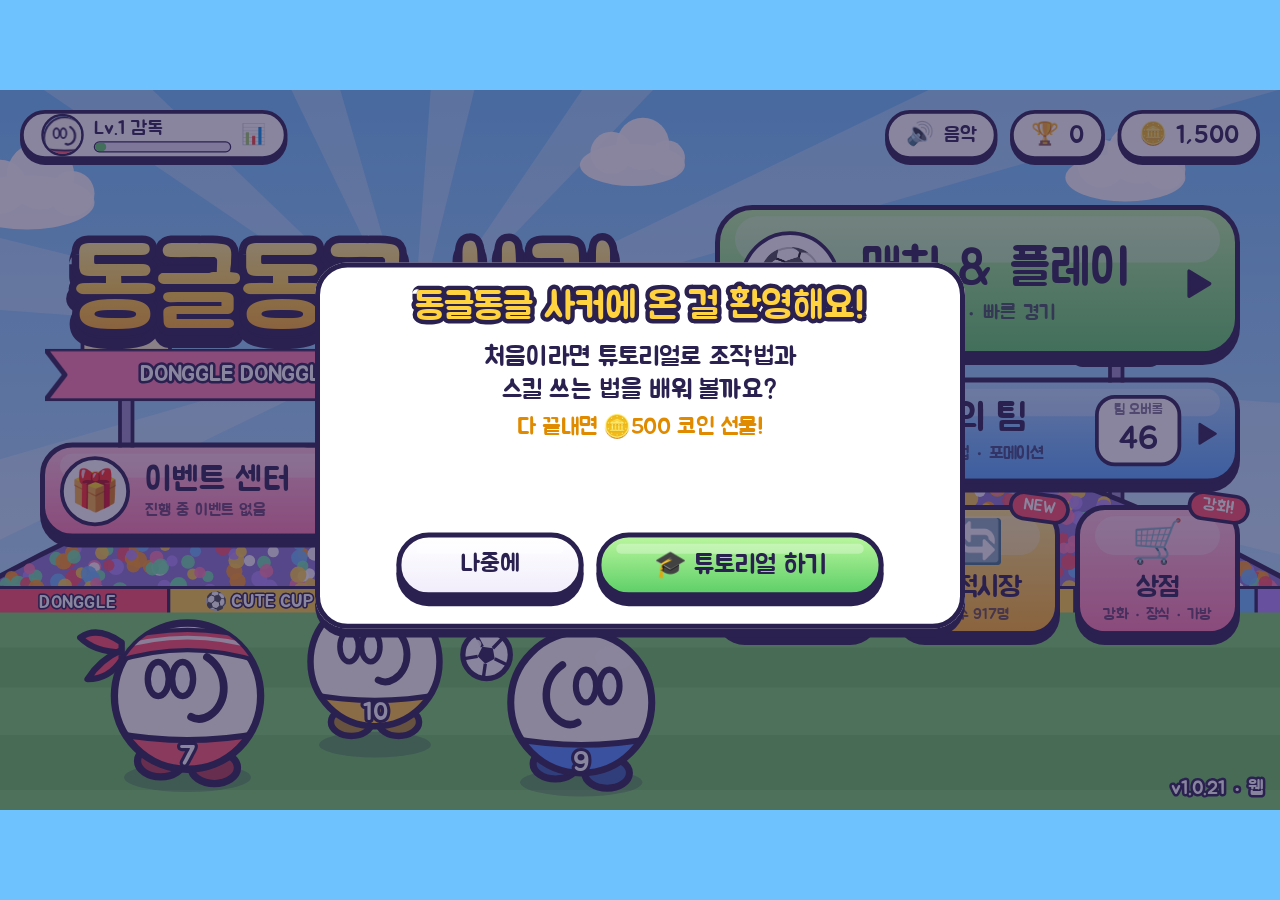
<file: index.html>
<!doctype html>
<html lang="ko">
<head>
  <meta charset="utf-8">
  <meta name="viewport" content="width=device-width, initial-scale=1, maximum-scale=1, user-scalable=no, viewport-fit=cover">
  <title>동글동글 사커</title>
  <meta name="description" content="귀여운 동글이들의 아이템 축구 게임">
  <meta name="theme-color" content="#6ec3ff">
  <meta name="mobile-web-app-capable" content="yes">
  <meta name="apple-mobile-web-app-capable" content="yes">
  <meta name="apple-mobile-web-app-status-bar-style" content="black-translucent">
  <meta name="apple-mobile-web-app-title" content="동글동글 사커">
  <link rel="manifest" href="manifest.webmanifest">
  <link rel="icon" type="image/png" href="assets/icon-192.png">
  <link rel="apple-touch-icon" href="assets/apple-touch-icon.png">
  <link rel="preload" href="assets/jua.ttf" as="font" type="font/ttf" crossorigin>
  <link rel="stylesheet" href="css/style.css">
</head>
<body>
  <div id="stage"></div>
  <div id="rotate-hint"><div style="font-size:64px">📱↻</div><div>휴대폰을 가로로 돌려 주세요!</div></div>
  <script type="module" src="js/app.js"></script>
</body>
</html>
</file>
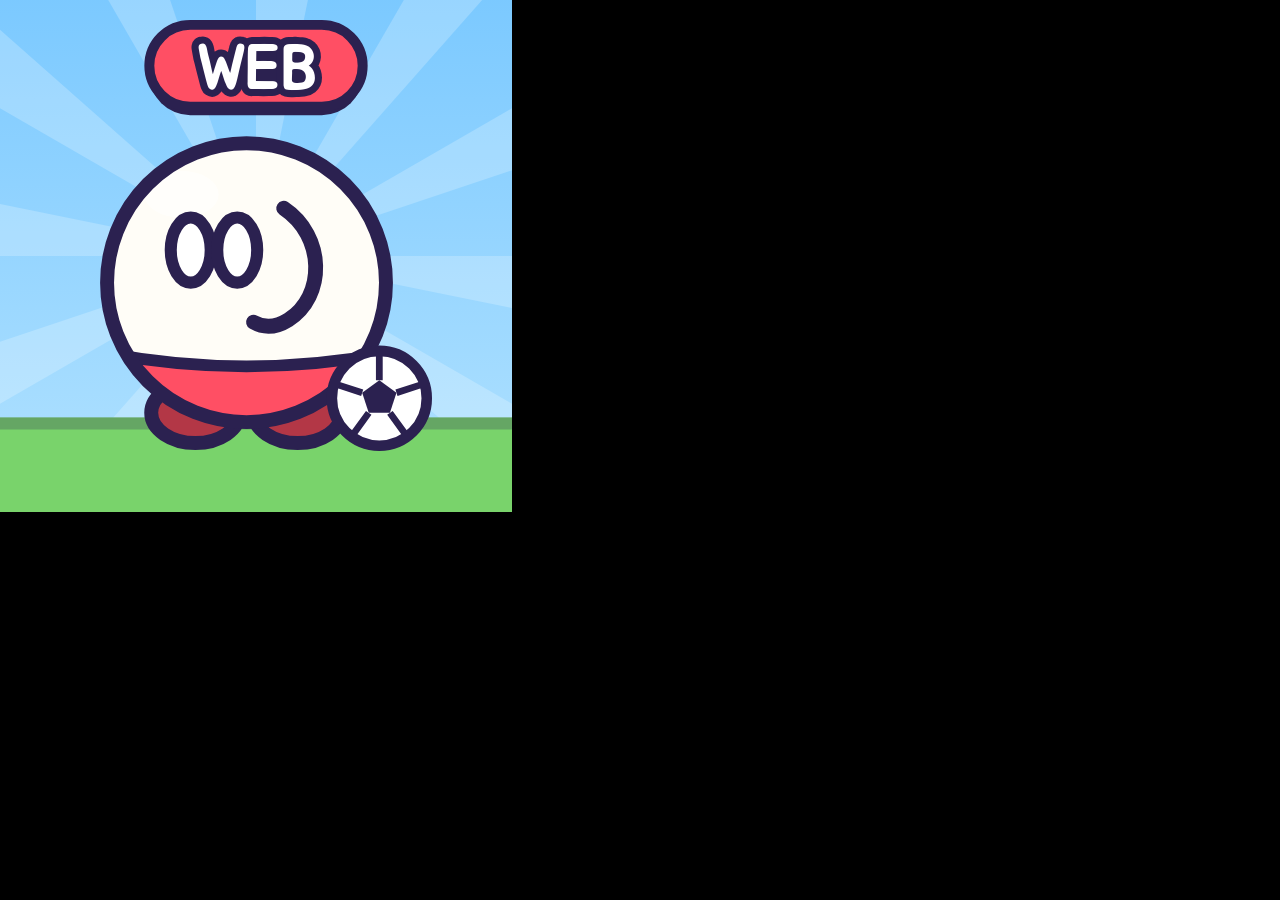
<file: tools/icon.html>
<!doctype html>
<html><head><meta charset="utf-8"><style>html,body{margin:0;background:#000}canvas{display:block}</style></head>
<body><canvas id="c"></canvas>
<script type="module">
// 앱 아이콘 B안 (안드로이드 앱 아이콘과 같은 그림) + 위쪽 "WEB" 표시
//   ?s=크기  &mode=crop  : 안드로이드 런처에 실제로 보이는 가운데 부분만 (아이폰·일반 아이콘)
//            &mode=full  : 108 전체 (안드로이드 maskable 아이콘 — 런처가 앱과 똑같이 가운데를 잘라 보여 줌)
//            &web=0      : WEB 표시 없이
import { drawMongi, drawBall } from '../js/game/draw.js';
const q = new URLSearchParams(location.search);
const S = +(q.get('s') || 512);
const full = q.get('mode') === 'full';
const web = q.get('web') !== '0';
await new FontFace('Jua', 'url(../assets/jua.ttf)').load().then((f) => document.fonts.add(f));
const c = document.getElementById('c'); c.width = S; c.height = S;
const ctx = c.getContext('2d');
// 안드로이드 적응형 아이콘: 108 중 가운데 72 가 보인다
const view = full ? [0, 108] : [18, 72];
ctx.scale(S / view[1], S / view[1]);
ctx.translate(-view[0], -view[0]);
const g = ctx.createLinearGradient(0, 0, 0, 108); g.addColorStop(0, '#6ec3ff'); g.addColorStop(1, '#bfe8ff');
ctx.fillStyle = g; ctx.fillRect(0, 0, 108, 108);
ctx.fillStyle = 'rgba(255,255,255,0.22)';
for (let k = 0; k < 12; k++) {
  const a = k * Math.PI / 6, b = a + 0.2;
  ctx.beginPath(); ctx.moveTo(54, 54); ctx.lineTo(54 + Math.cos(a) * 90, 54 + Math.sin(a) * 90); ctx.lineTo(54 + Math.cos(b) * 90, 54 + Math.sin(b) * 90); ctx.closePath(); ctx.fill();
}
ctx.fillStyle = '#79d36b'; ctx.fillRect(0, 76.7, 108, 31.3);
ctx.fillStyle = 'rgba(43,33,80,0.25)'; ctx.fillRect(0, 76.7, 108, 1.7);
ctx.save();
ctx.translate(54, 54); ctx.scale(0.667, 0.667); ctx.translate(-54, -54);
drawMongi(ctx, 52, 90, 0.98, 0xffff4f64, { shadow: false });
drawBall(ctx, 80, 84, 10, 0);
ctx.restore();
if (web) {
  // 위쪽 가운데 "WEB" 딱지 (안드로이드 동그란 아이콘 안에도 들어가는 자리)
  const w = 30, h = 11.5, x = 54 - w / 2, y = 21.5;
  ctx.beginPath(); ctx.roundRect(x, y + 1.2, w, h, h / 2); ctx.fillStyle = '#2b2150'; ctx.fill();
  ctx.beginPath(); ctx.roundRect(x, y, w, h, h / 2); ctx.fillStyle = '#ff4f64'; ctx.fill();
  ctx.lineWidth = 1.4; ctx.strokeStyle = '#2b2150'; ctx.stroke();
  ctx.font = '9px Jua'; ctx.textAlign = 'center'; ctx.textBaseline = 'middle';
  ctx.lineJoin = 'round'; ctx.lineWidth = 2; ctx.strokeStyle = '#2b2150'; ctx.strokeText('WEB', 54, y + h / 2 + 0.6);
  ctx.fillStyle = '#fff'; ctx.fillText('WEB', 54, y + h / 2 + 0.6);
}
document.title = 'done';
</script></body></html>
</file>
<file: css/style.css>
@font-face {
  font-family: 'Jua';
  src: url('../assets/jua.ttf') format('truetype');
  font-display: block;
}

:root { --ink: #2b2150; }

* { box-sizing: border-box; }

html, body {
  margin: 0;
  position: fixed;
  inset: 0;
  width: 100%;
  height: 100%;
  overflow: hidden;
  background: #6ec3ff;
  touch-action: none;
  user-select: none;
  -webkit-user-select: none;
  -webkit-touch-callout: none;
  -webkit-tap-highlight-color: transparent;
  overscroll-behavior: none;
}

/* 가상 화면: 세로 576 단위. 실제 화면 크기에 맞춰 통째로 확대·축소한다 */
#stage {
  position: absolute;
  left: 0;
  top: 0;
  height: 576px;
  transform-origin: 0 0;
  overflow: hidden;
  font-family: 'Jua', sans-serif;
  color: var(--ink);
  line-height: 1.25;
}

.screen { position: absolute; inset: 0; overflow: hidden; }
.abs { position: absolute; }
.fill { position: absolute; inset: 0; }
.row { display: flex; flex-direction: row; align-items: center; }
.col { display: flex; flex-direction: column; }
.center { display: flex; align-items: center; justify-content: center; }
.grow { flex: 1 1 0; min-width: 0; min-height: 0; }
.nowrap { white-space: nowrap; }
.ellipsis { white-space: nowrap; overflow: hidden; text-overflow: ellipsis; }
canvas { display: block; }

.scroll {
  overflow-y: auto;
  overflow-x: hidden;
  touch-action: pan-y;
  -webkit-overflow-scrolling: touch;
  scrollbar-width: none;
}
.scroll::-webkit-scrollbar { display: none; }

/* 글자 */
.t { white-space: pre; display: inline-block; }
.t.multi { white-space: pre-wrap; }
.sym { display: inline-block; vertical-align: middle; }

.ot { position: relative; display: inline-block; white-space: nowrap; line-height: 1.15; }
.ot > .ot-f { position: absolute; left: 0; top: 0; right: 0; }

/* 사탕 버튼: 아래 7 만큼 그림자 */
.candy { position: relative; cursor: pointer; flex: none; }
.candy > .c-shadow { position: absolute; left: 0; right: 0; top: 7px; bottom: 0; background: var(--ink); }
.candy > .c-body { position: absolute; left: 0; right: 0; top: 0; bottom: 7px; border: 4px solid var(--ink); overflow: hidden; transition: transform 0.05s; }
.candy > .c-body > .c-shine { position: absolute; left: 12px; right: 12px; top: 5px; height: calc(42% - 10px); background: rgba(255, 255, 255, 0.3); border-radius: 999px; }
.candy > .c-content { position: absolute; left: 0; right: 0; top: 0; bottom: 7px; display: flex; align-items: center; justify-content: center; transition: transform 0.05s; }
.candy:active > .c-body, .candy:active > .c-content { transform: translateY(5px); }
.candy.disabled { opacity: 0.55; pointer-events: none; }

/* 판 */
.panel { position: relative; padding-bottom: 7px; }
.panel > .p-shadow { position: absolute; left: 0; right: 0; top: 7px; bottom: 0; background: var(--ink); }
.panel > .p-body { position: absolute; left: 0; right: 0; top: 0; bottom: 7px; overflow: hidden; }
.panel > .p-border { position: absolute; left: 0; right: 0; top: 0; bottom: 7px; border: 4px solid var(--ink); pointer-events: none; }

.chip { position: relative; padding-bottom: 4px; flex: none; }
.chip > .ch-shadow { position: absolute; left: 0; right: 0; top: 4px; bottom: 0; background: var(--ink); border-radius: 999px; }
.chip > .ch-body { position: relative; height: 40px; background: #fff; border: 3px solid var(--ink); border-radius: 999px; padding: 0 14px; display: flex; align-items: center; gap: 8px; }

.badge {
  position: absolute; right: -8px; top: -10px; transform: rotate(8deg);
  background: #ff4f64; border: 3px solid var(--ink); border-radius: 14px; padding: 1px 9px; color: #fff; font-size: 13px; white-space: nowrap;
}

.toast {
  position: absolute; left: 50%; bottom: 22px; transform: translateX(-50%);
  background: rgba(43, 33, 80, 0.9); border: 3px solid #fff; border-radius: 999px; padding: 10px 24px;
  color: #fff; font-size: 20px; white-space: nowrap; z-index: 50; pointer-events: none;
}

.dim { position: absolute; inset: 0; background: rgba(43, 33, 80, 0.6); display: flex; align-items: center; justify-content: center; z-index: 40; }

input.name-input {
  font-family: 'Jua', sans-serif; font-size: 22px; color: var(--ink);
  border: 3px solid var(--ink); border-radius: 14px; padding: 4px 12px; outline: none; background: #fff;
  user-select: text; -webkit-user-select: text; touch-action: manipulation;
}

#rotate-hint {
  position: fixed; inset: 0; display: none; align-items: center; justify-content: center; flex-direction: column; gap: 12px;
  background: #6ec3ff; color: var(--ink); font-family: 'Jua', sans-serif; font-size: 24px; text-align: center; z-index: 100;
}
@media (orientation: portrait) and (max-width: 900px) {
  #rotate-hint { display: flex; }
}
</file>
